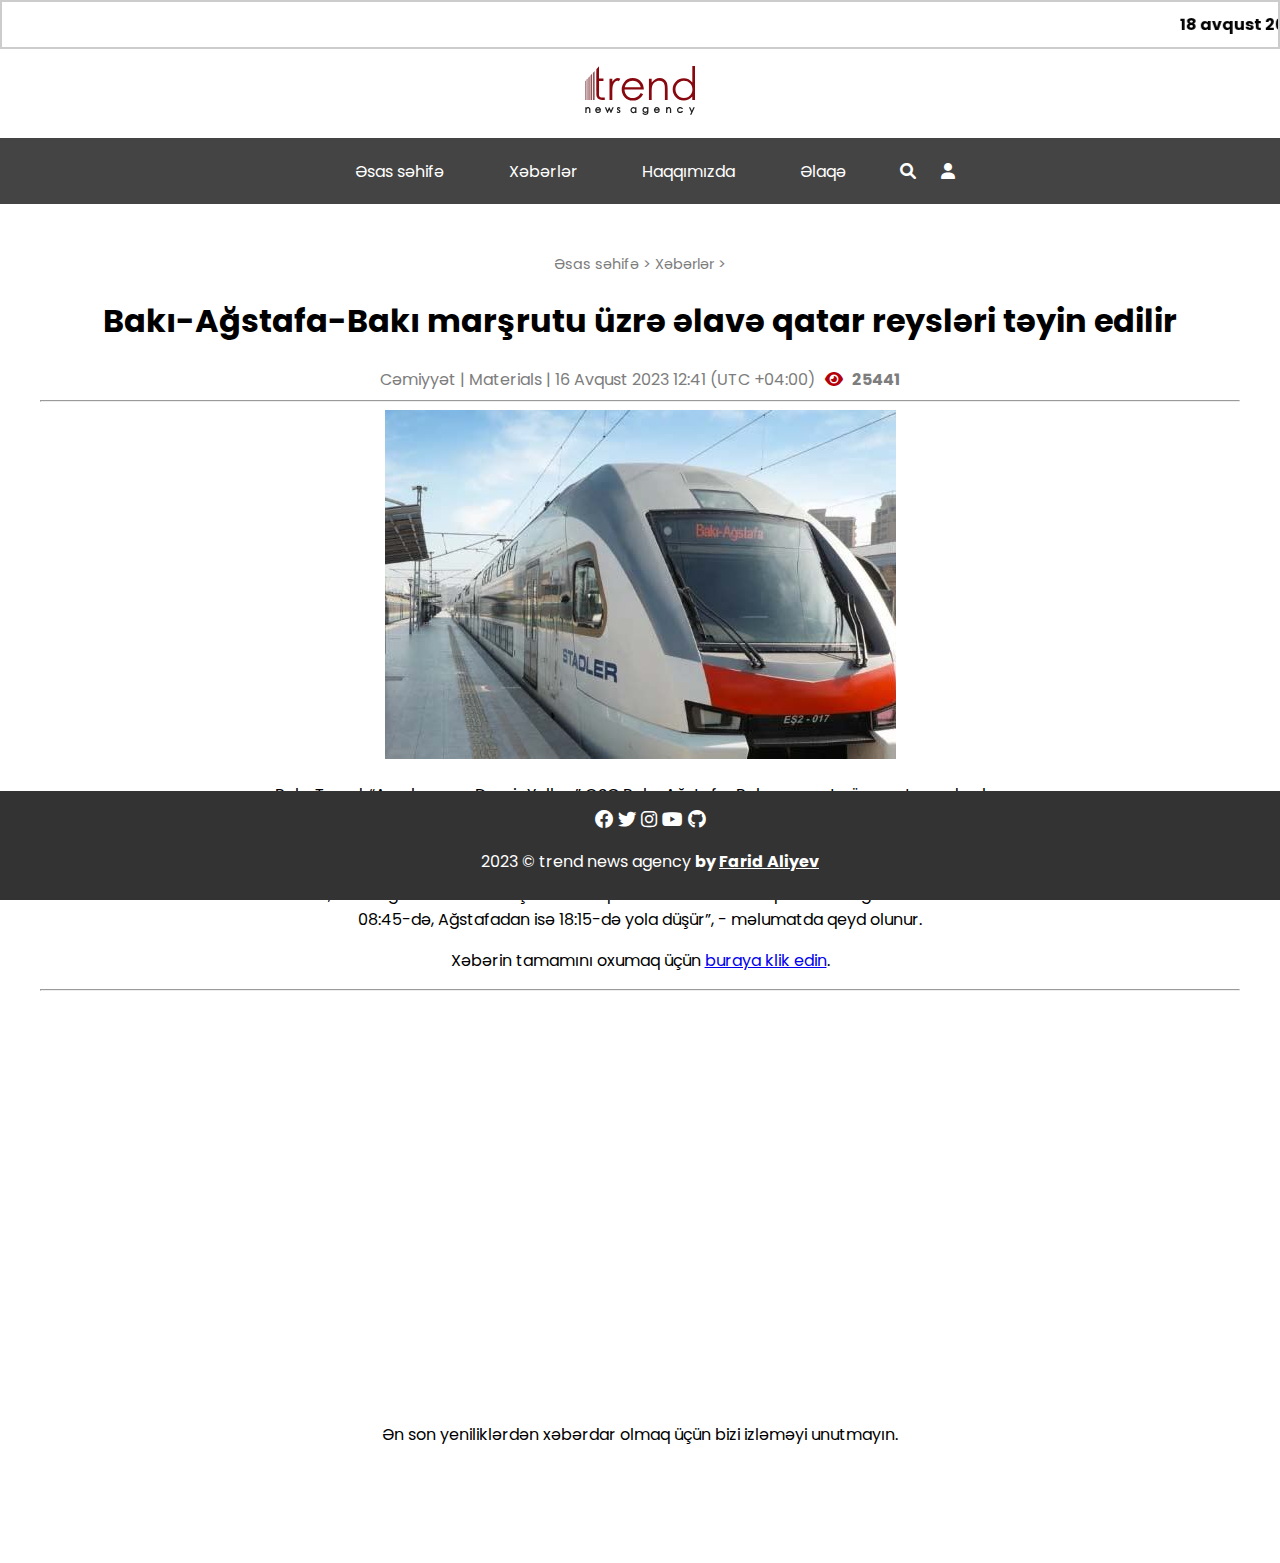
<file: index.html>
<!DOCTYPE html>
<html lang="en">
<head>
    <meta charset="UTF-8">
    <meta name="viewport" content="width=device-width, initial-scale=1.0">
    <title>Bakı-Ağstafa-Bakı marşrutu üzrə əlavə qatar reysləri təyin edilir</title>
    <link rel="stylesheet" href="https://cdnjs.cloudflare.com/ajax/libs/font-awesome/6.0.0-beta3/css/all.min.css">
    <link rel="stylesheet" href="./src/style.css">
    <link href="https://fonts.googleapis.com/css2?family=Poppins:wght@300;400;500;600;700&display=swap" rel="stylesheet">

    <style>
        body {
            margin: 0;
            padding: 0;
        }

        .container {
            margin-bottom: 80px; /* Footer yüksekliği kadar alt boşluk */
        }

        .footer {
            position: fixed;
            left: 0;
            bottom: 0;
            width: 100%;
            background-color: #333;
            color: white;
            padding: 10px;
        }
    </style>
</head>
<body>
    <div class="yuxari-text">
    <marquee behavior="scroll" direction="left" scrollamount="10" loop="infinite" style="border: 2px solid #ccc; padding: 10px;">
        <b>18 avqust 2023</b>-cü il Azərbaycan ərazisində olan hava məlumatları : <i class="fa-solid fa-sun" style="color: #fcc306;"></i> Bakı 34&deg;C | <i class="fa-solid fa-sun" style="color: #fcc306;"></i> Sumqayıt 32&deg;C | <i class="fa-solid fa-cloud-sun-rain" style="color: #0007cf;"></i> Quba 30&deg;C | <i class="fa-solid fa-sun" style="color: #fcc306;"></i> Şamaxı 32&deg;C | <i class="fa-solid fa-sun" style="color: #fcc306;"></i> Gəncə 32&deg;C | <i class="fa-solid fa-cloud-sun-rain" style="color: #0007cf;"></i> Zaqatala 27&deg;C | <i class="fa-solid fa-sun" style="color: #fcc306;"></i>
    </marquee>
</div>
    <header>
        <div class="logo">
            <img src="./src/img/logo.svg" alt="Logo">
        </div>
        <div class="menu-icon" onclick="toggleMenu()">&#9776;</div>

        <nav>
            <ul>
                <li><a class="menu-text" href="#">Əsas səhifə</a></li>
                <li><a class="menu-text" href="#">Xəbərlər</a></li>
                <li><a class="menu-text" href="#">Haqqımızda</a></li>
                <li><a class="menu-text" href="#">Əlaqə</a></li>
                <i style="margin: 20px;" class="fas fa-search icon"> </i>
                <i class="fas fa-user icon"> </i>
            </ul>
        </nav>
    </header>
    <div class="container">
        <div class="content">
            <article>
                <p style="color: #7d7d7d; font-size: 90%;" >Əsas səhifə > Xəbərlər ></p>
                <h1>Bakı-Ağstafa-Bakı marşrutu üzrə əlavə qatar reysləri təyin edilir</h1>
                <div style="color: #7d7d7d;">
                    <span>Cəmiyyət | Materials | 16 Avqust 2023 12:41 (UTC +04:00)</span> 
                    <i style="margin: 5px; color: #b30009;" class="fa fa-eye"></i> <strong>25441</strong>
                </div>
                <hr>
                <img src="./src/img/train_030523.jpeg" alt="Bakı-Ağstafa-Bakı marşrutu üzrə əlavə qatar reysləri təyin edilir">
                <p></p>
                <p class="metn-hissesi">Bakı. Trend:

                    “Azərbaycan Dəmir Yolları” QSC Bakı-Ağstafa-Bakı marşrutu üzrə artmaqda olan sərnişin tələbatı ilə əlaqədar olaraq 19 və 20 avqust tarixlərinə hər iki istiqamət üzrə əlavə qatar reysləri təyin edir.
                    
                    Trend xəbər verir ki, saat 08:25-də qatar Bakıdan Ağstafa istiqamətinə, saat 17:10-da isə qatar Ağstafadan Bakı istiqamətinə yola düşəcək.
                    
                    “Bundan əlavə, Bakı-Ağstafa-Bakı marşrutu üzrə qatarlarımız ənənəvi qrafiklə hər gün Bakıdan saat 08:45-də, Ağstafadan isə 18:15-də yola düşür”, - məlumatda qeyd olunur.</p>
                    <p>Xəbərin tamamını oxumaq üçün <a href="https://az.trend.az/azerbaijan/society/3785026.html">buraya klik edin</a>.</p>  
                    <hr>                
                    <div class="xerite">
                   <iframe src="https://www.google.com/maps/embed?pb=!1m18!1m12!1m3!1d466.90523977285!2d49.841225331046374!3d40.384335481999166!2m3!1f0!2f0!3f0!3m2!1i1024!2i768!4f13.1!3m3!1m2!1s0x40307deb53815d5d%3A0x44f3cca1e25472ae!2sGarage%20Academy!5e0!3m2!1saz!2saz!4v1692227341841!5m2!1saz!2saz" width="700" height="400" style="border:0;" allowfullscreen="" loading="lazy" referrerpolicy="no-referrer-when-downgrade"></iframe>    
                    </div>
                <p>Ən son yeniliklərdən xəbərdar olmaq üçün bizi izləməyi unutmayın.</p>
            </article>
        </div>
    </div>
    <footer class="footer">
        <div class="social-media-icons">
            <a style="color: #fff;" href="https://facebook.com"><i class="fab fa-facebook"></i></a>
            <a style="color: #fff;" href="https://twitter.com"><i class="fab fa-twitter"></i></a>
            <a style="color: #fff;" href="https://instagram.com"><i class="fab fa-instagram"></i></a>
            <a style="color: #fff;" href="https://youtube.com"><i class="fab fa-youtube"></i></a>
            <a style="color: #fff;" href="https://github.com"><i class="fab fa-github"></i></a>
        </div>
        <p> 2023 &copy; trend news agency <b>by <a style="color: #fff;" href="https://github.com/faridalieff">Farid Aliyev</a></b></p>
    </footer>
</body>
</html>
</file>
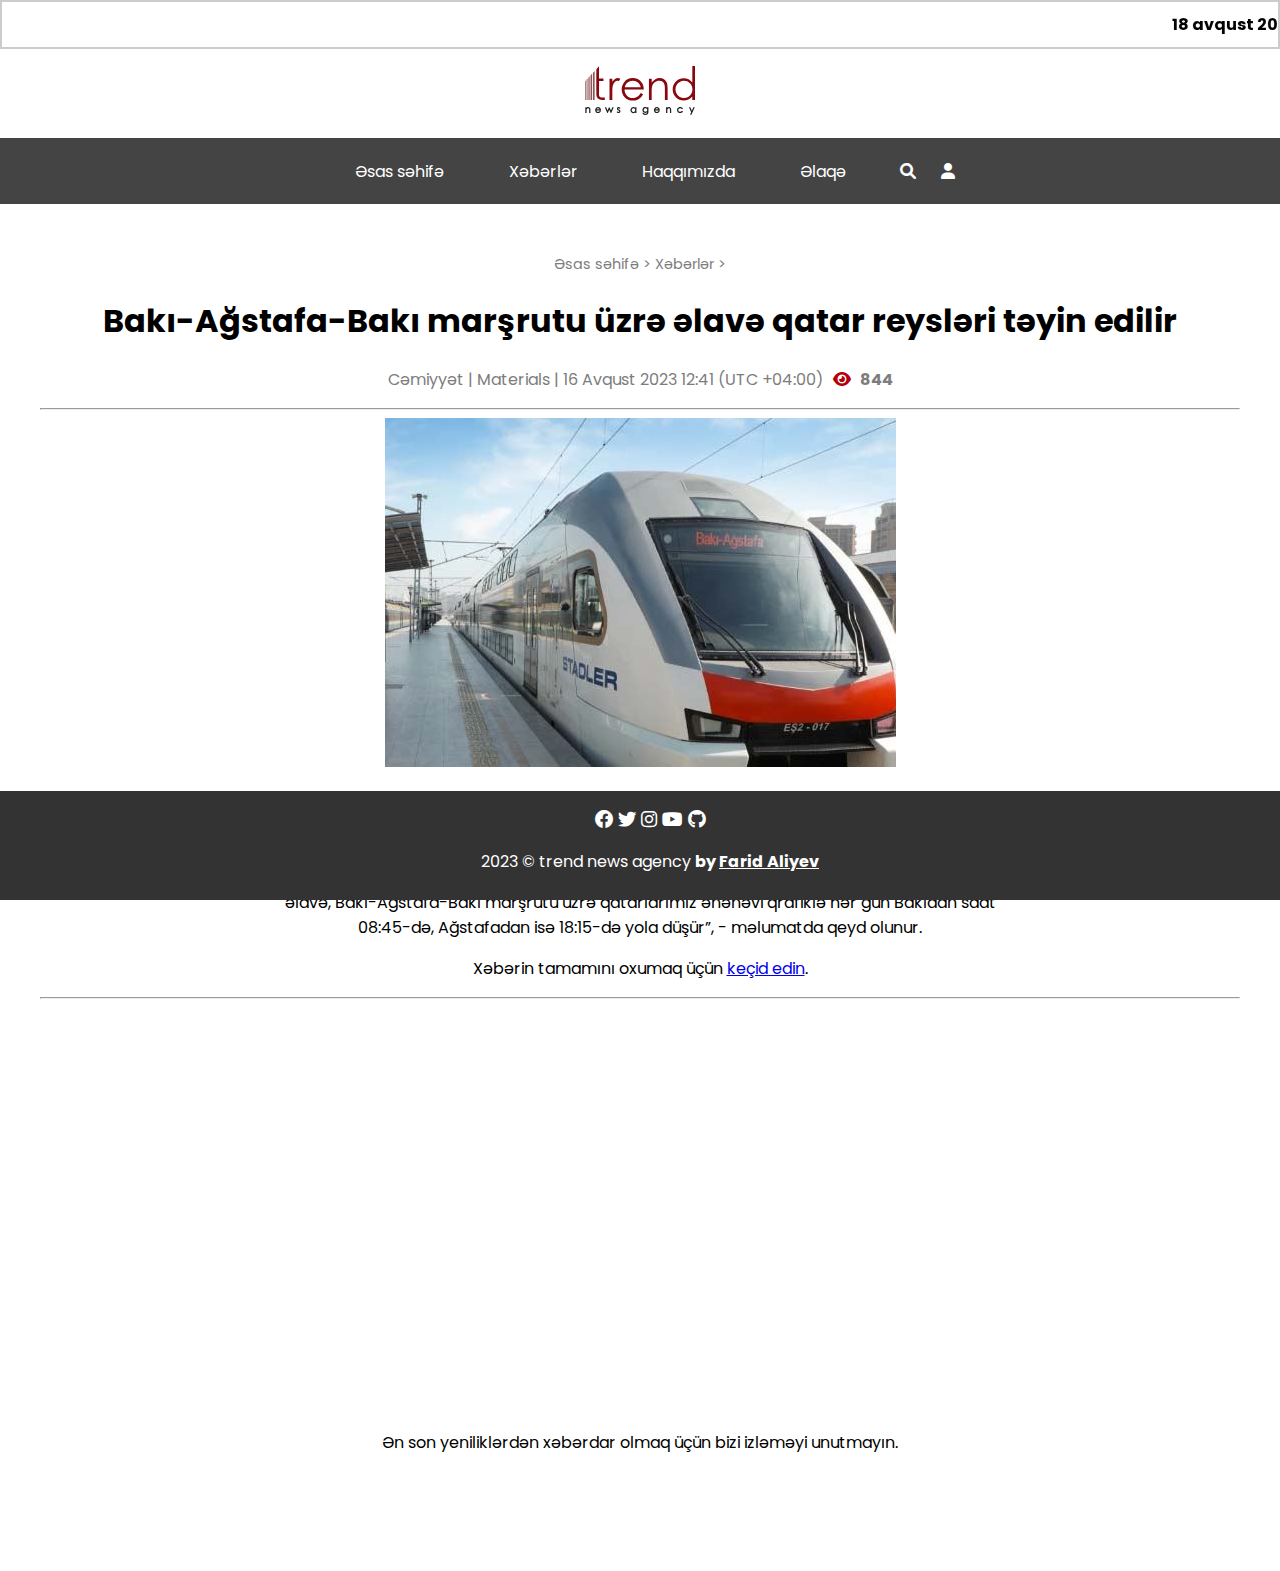
<file: bonus.html>
<!DOCTYPE html>
<html lang="en">
<head>
    <meta charset="UTF-8">
    <meta name="viewport" content="width=device-width, initial-scale=1.0">
    <title>Bakı-Ağstafa-Bakı marşrutu üzrə əlavə qatar reysləri təyin edilir</title>
    <link rel="stylesheet" href="https://cdnjs.cloudflare.com/ajax/libs/font-awesome/6.0.0-beta3/css/all.min.css">
    <link rel="stylesheet" href="./src/style.css">
    <link href="https://fonts.googleapis.com/css2?family=Poppins:wght@300;400;500;600;700&display=swap" rel="stylesheet">

    <style>
        body {
            margin: 0;
            padding: 0;
        }

        .container {
            margin-bottom: 80px; /* Footer yüksekliği kadar alt boşluk */
        }

        .footer {
            position: fixed;
            left: 0;
            bottom: 0;
            width: 100%;
            background-color: #333;
            color: white;
            padding: 10px;
        }
    </style>
</head>
<body>
    <div class="yuxari-text">
    <marquee behavior="scroll" direction="left" scrollamount="10" loop="infinite" style="border: 2px solid #ccc; padding: 10px;">
        <b>18 avqust 2023</b>-cü il Azərbaycan ərazisində olan hava məlumatları : <i class="fa-solid fa-sun" style="color: #fcc306;"></i> Bakı 34&deg;C | <i class="fa-solid fa-sun" style="color: #fcc306;"></i> Sumqayıt 32&deg;C | <i class="fa-solid fa-cloud-sun-rain" style="color: #0007cf;"></i> Quba 30&deg;C | <i class="fa-solid fa-sun" style="color: #fcc306;"></i> Şamaxı 32&deg;C | <i class="fa-solid fa-sun" style="color: #fcc306;"></i> Gəncə 32&deg;C | <i class="fa-solid fa-cloud-sun-rain" style="color: #0007cf;"></i> Zaqatala 27&deg;C | <i class="fa-solid fa-sun" style="color: #fcc306;"></i>
    </marquee>
</div>
    <header>
        <div class="logo">
            <img src="./src/img/logo.svg" alt="Logo">
        </div>
        <div class="menu-icon" onclick="toggleMenu()">&#9776;</div>

        <nav>
            <ul>
                <li><a class="menu-text" href="#">Əsas səhifə</a></li>
                <li><a class="menu-text" href="#">Xəbərlər</a></li>
                <li><a class="menu-text" href="#">Haqqımızda</a></li>
                <li><a class="menu-text" href="#">Əlaqə</a></li>
                <i style="margin: 20px;" class="fas fa-search icon"> </i>
                <i class="fas fa-user icon"> </i>
            </ul>
        </nav>
    </header>
    <div class="container">
        <div class="content">
            <article>
                <p style="color: #7d7d7d; font-size: 90%;" >Əsas səhifə > Xəbərlər ></p>
                <h1>Bakı-Ağstafa-Bakı marşrutu üzrə əlavə qatar reysləri təyin edilir</h1>
                <div style="color: #7d7d7d;">
                    <span >Cəmiyyət | Materials | 16 Avqust 2023 12:41 (UTC +04:00)</span> 
                    <i style="margin: 5px; color: #b30009;" class="fa fa-eye"></i> <strong  id="number">844</strong> <strong id="increment" style="display: none;"></strong></p>
                    <script>
                        let currentNumber = 844; // Başlanğıc ədədi
                        const numberStrong = document.getElementById("number");
                        const incrementStrong = document.getElementById("increment");
                
                        function updateNumber() {
                            const randomIncrement = Math.floor(Math.random() * 3) + 1; // 1, 2 və ya 3 random seç
                            currentNumber += randomIncrement; // Random ədədi artır
                            numberStrong.textContent = currentNumber; // Ədədi yenilə
                            incrementStrong.textContent = "+" + randomIncrement; // Artan ədədi göstər
                            incrementStrong.style.display = "inline"; // Artan ədədi görünən et
                
                            setTimeout(() => {
                                incrementStrong.style.display = "none"; // Artan ədədi 0.750 saniyə sonra gizlə
                            }, 750);
                        }
                
                        setInterval(updateNumber, 3000); // Hər 3 saniyədə bir ədədi yenilə
                    </script>
                </div>
                <hr>
                <div class="image-container1">
                <img src="./src/img/train_030523.jpeg" alt="Bakı-Ağstafa-Bakı marşrutu üzrə əlavə qatar reysləri təyin edilir">
                </div>
                <p></p>
                <p class="metn-hissesi">Bakı. Trend:

                    “Azərbaycan Dəmir Yolları” QSC Bakı-Ağstafa-Bakı marşrutu üzrə artmaqda olan sərnişin tələbatı ilə əlaqədar olaraq 19 və 20 avqust tarixlərinə hər iki istiqamət üzrə əlavə qatar reysləri təyin edir.
                    
                    Trend xəbər verir ki, saat 08:25-də qatar Bakıdan Ağstafa istiqamətinə, saat 17:10-da isə qatar Ağstafadan Bakı istiqamətinə yola düşəcək.
                    
                    “Bundan əlavə, Bakı-Ağstafa-Bakı marşrutu üzrə qatarlarımız ənənəvi qrafiklə hər gün Bakıdan saat 08:45-də, Ağstafadan isə 18:15-də yola düşür”, - məlumatda qeyd olunur.</p>
                    <p>Xəbərin tamamını oxumaq üçün <a href="https://az.trend.az/azerbaijan/society/3785026.html">keçid edin</a>.</p>  
                    <hr>                
                    <div class="xerite">
                   <iframe src="https://www.google.com/maps/embed?pb=!1m18!1m12!1m3!1d466.90523977285!2d49.841225331046374!3d40.384335481999166!2m3!1f0!2f0!3f0!3m2!1i1024!2i768!4f13.1!3m3!1m2!1s0x40307deb53815d5d%3A0x44f3cca1e25472ae!2sGarage%20Academy!5e0!3m2!1saz!2saz!4v1692227341841!5m2!1saz!2saz" width="700" height="400" style="border:0;" allowfullscreen="" loading="lazy" referrerpolicy="no-referrer-when-downgrade"></iframe>    
                    </div>
                <p>Ən son yeniliklərdən xəbərdar olmaq üçün bizi izləməyi unutmayın.</p>
            </article>
        </div>
    </div>
    <footer class="footer">
        <div class="social-media-icons">
            <a style="color: #fff;" href="https://facebook.com"><i class="fab fa-facebook"></i></a>
            <a style="color: #fff;" href="https://twitter.com"><i class="fab fa-twitter"></i></a>
            <a style="color: #fff;" href="https://instagram.com"><i class="fab fa-instagram"></i></a>
            <a style="color: #fff;" href="https://youtube.com"><i class="fab fa-youtube"></i></a>
            <a style="color: #fff;" href="https://github.com"><i class="fab fa-github"></i></a>
        </div>
        <p> 2023 &copy; trend news agency <b>by <a style="color: #fff;" href="https://github.com/faridalieff">Farid Aliyev</a></b></p>
    </footer>
</body>
</html>
</file>
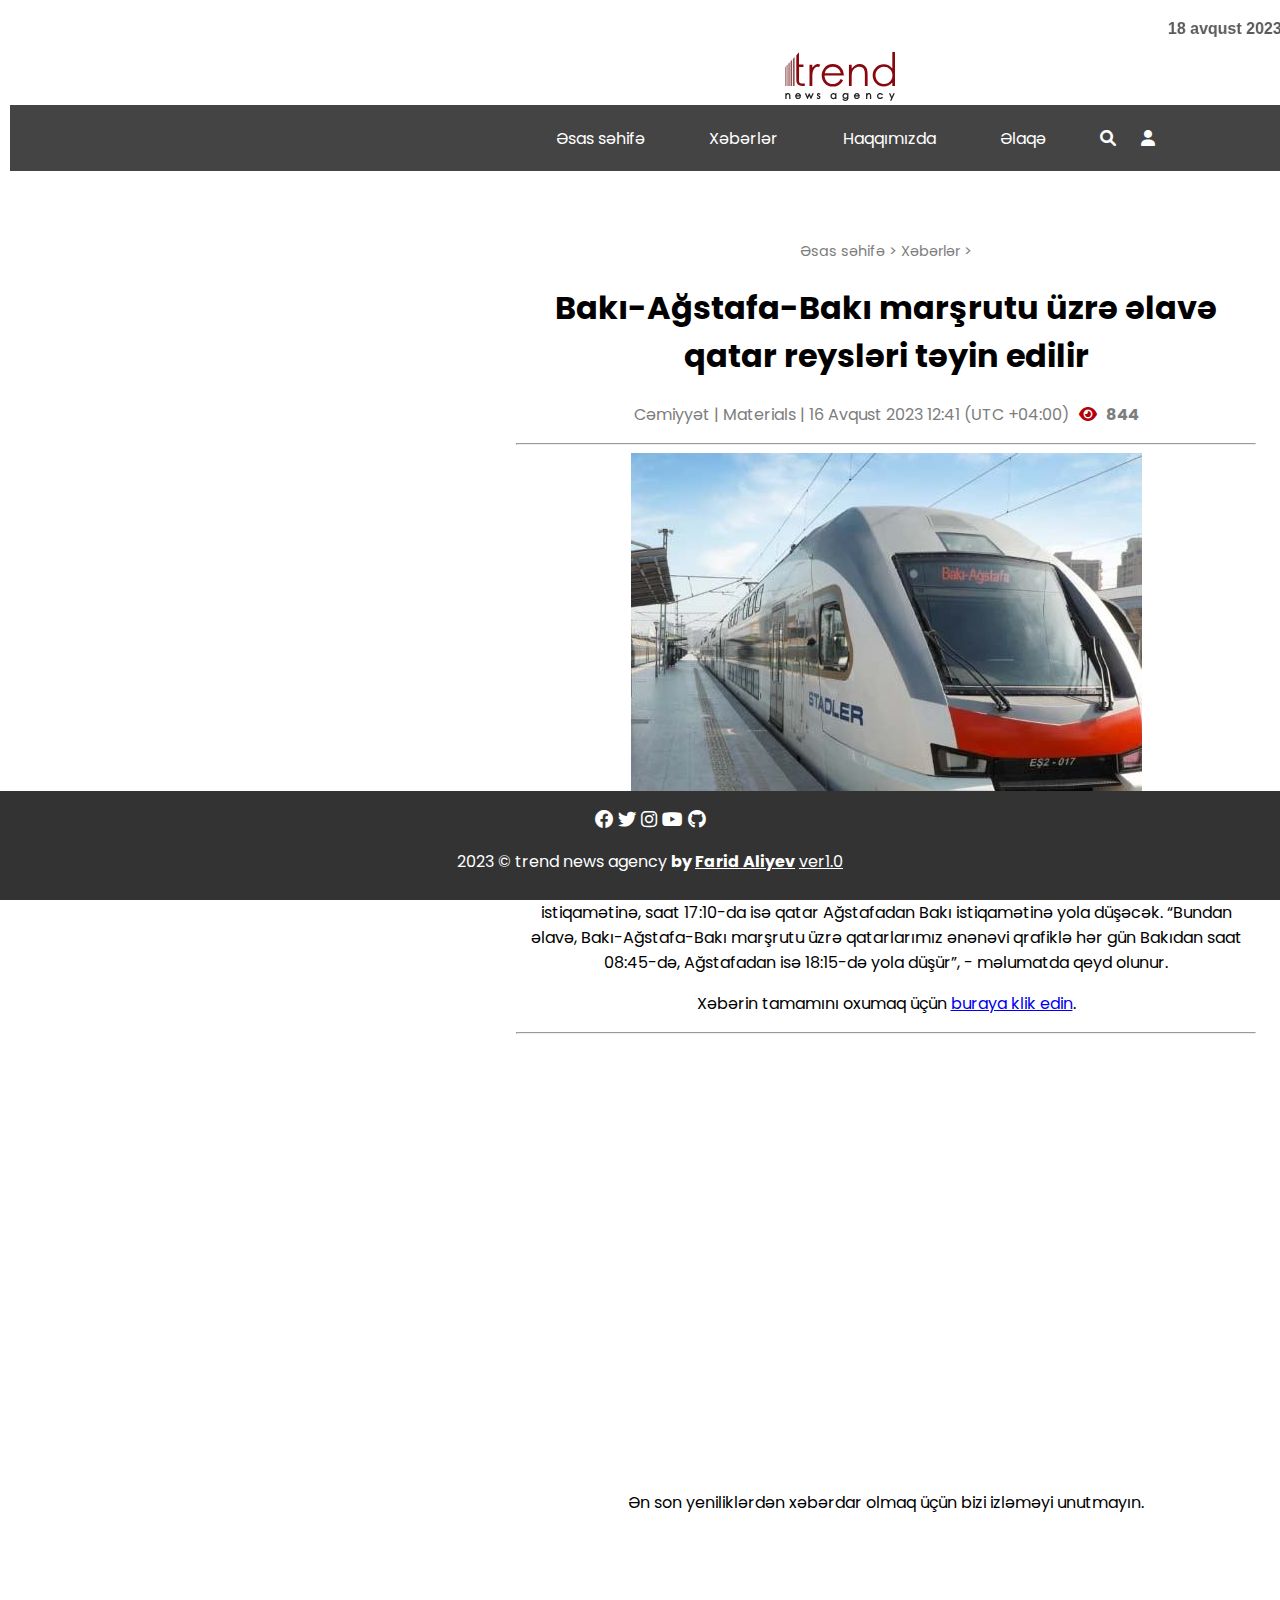
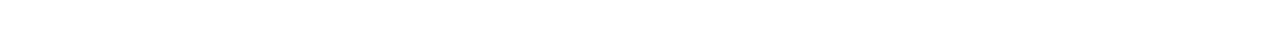
<file: index2.html>
<!DOCTYPE html>
<html lang="en">
<head>
    <meta charset="UTF-8">
    <meta name="viewport" content="width=device-width, initial-scale=1.0">
    <title>Bakı-Ağstafa-Bakı marşrutu üzrə əlavə qatar reysləri təyin edilir</title>
    <link rel="stylesheet" href="https://cdnjs.cloudflare.com/ajax/libs/font-awesome/6.0.0-beta3/css/all.min.css">
    <link rel="stylesheet" href="./src/style2.css">
    <link href="https://fonts.googleapis.com/css2?family=Poppins:wght@300;400;500;600;700&display=swap" rel="stylesheet">
    <style>
        body {
            display: grid;
            grid-template-columns: 1fr 2fr 1fr; 
            gap: 0px; 
        }
        
        header, footer {
            grid-column: span 3; 
            text-align: center;
            color: white;
            padding: 10px;
        }
        
        .banner {
            background-color: #f0f0f0;
            padding: 10px;
        }
        
        .news {
            background-color: #fff;
            padding: 20px;
        }
    </style>
</head>
<body>
    <div class="yuxari-text">
        
    </div>
        <header>
            <marquee behavior="scroll" direction="left" scrollamount="10" loop="infinite" style="border: 0px solid #ccc; padding: 10px; background-color: #fff; color: #5a5a5a; ">
                <b>18 avqust 2023</b>-cü il Azərbaycan ərazisində olan hava məlumatları : <i class="fa-solid fa-sun" style="color: #fcc306;"></i> Bakı 34&deg;C | <i class="fa-solid fa-sun" style="color: #fcc306;"></i> Sumqayıt 32&deg;C | <i class="fa-solid fa-cloud-sun-rain" style="color: #0007cf;"></i> Quba 30&deg;C | <i class="fa-solid fa-sun" style="color: #fcc306;"></i> Şamaxı 32&deg;C | <i class="fa-solid fa-sun" style="color: #fcc306;"></i> Gəncə 32&deg;C | <i class="fa-solid fa-cloud-sun-rain" style="color: #0007cf;"></i> Zaqatala 27&deg;C | <i class="fa-solid fa-sun" style="color: #fcc306;"></i>
            </marquee>
            <div style="background-color: #fff;" class="logo">
                <img src="./src/img/logo.svg" alt="Logo">
            </div>
           
    
            <nav>
                <ul>
                    <li><a class="menu-text" href="#">Əsas səhifə</a></li>
                    <li><a class="menu-text" href="#">Xəbərlər</a></li>
                    <li><a class="menu-text" href="#">Haqqımızda</a></li>
                    <li><a class="menu-text" href="#">Əlaqə</a></li>
                    <i style="margin: 20px;" class="fas fa-search icon"> </i>
                    <i class="fas fa-user icon"> </i>
                </ul>
            </nav>
        </header>
    
    <div style="background-color: #fff;" class="banner">
        <iframe width="456" height="810" src="https://www.youtube.com/embed/T_Zae0KEuEI" title="حالة من حالات الواتس الجمالية #كوميديات" frameborder="0" allow="accelerometer; autoplay; clipboard-write; encrypted-media; gyroscope; picture-in-picture; web-share" allowfullscreen></iframe>
    </div>
    
    <div class="news">
        <div class="container">
            <div class="content">
                <article>
                    <p style="color: #7d7d7d; font-size: 90%;" >Əsas səhifə > Xəbərlər ></p>
                    <h1>Bakı-Ağstafa-Bakı marşrutu üzrə əlavə qatar reysləri təyin edilir</h1>
                    <div style="color: #7d7d7d;">
                        <span >Cəmiyyət | Materials | 16 Avqust 2023 12:41 (UTC +04:00)</span> 
                        <i style="margin: 5px; color: #b30009;" class="fa fa-eye"></i> <strong  id="number">844</strong> <strong id="increment" style="display: none;"></strong></p>
                        <script>
                            let currentNumber = 844; // Başlanğıc ədədi
                            const numberStrong = document.getElementById("number");
                            const incrementStrong = document.getElementById("increment");
                    
                            function updateNumber() {
                                const randomIncrement = Math.floor(Math.random() * 3) + 1; // 1, 2 və ya 3 random seç
                                currentNumber += randomIncrement; // Random ədədi artır
                                numberStrong.textContent = currentNumber; // Ədədi yenilə
                                incrementStrong.textContent = "+" + randomIncrement; // Artan ədədi göstər
                                incrementStrong.style.display = "inline"; // Artan ədədi görünən et
                    
                                setTimeout(() => {
                                    incrementStrong.style.display = "none"; // Artan ədədi 0.750 saniyə sonra gizlə
                                }, 750);
                            }
                    
                            setInterval(updateNumber, 3000); // Hər 3 saniyədə bir ədədi yenilə
                        </script>
                    </div>
                    <hr>
                    <img src="./src/img/train_030523.jpeg" alt="Bakı-Ağstafa-Bakı marşrutu üzrə əlavə qatar reysləri təyin edilir">
                    <p></p>
                    <p class="metn-hissesi">Bakı. Trend:
    g
                        “Azərbaycan Dəmir Yolları” QSC Bakı-Ağstafa-Bakı marşrutu üzrə artmaqda olan sərnişin tələbatı ilə əlaqədar olaraq 19 və 20 avqust tarixlərinə hər iki istiqamət üzrə əlavə qatar reysləri təyin edir.
                        
                        Trend xəbər verir ki, saat 08:25-də qatar Bakıdan Ağstafa istiqamətinə, saat 17:10-da isə qatar Ağstafadan Bakı istiqamətinə yola düşəcək.
                        
                        “Bundan əlavə, Bakı-Ağstafa-Bakı marşrutu üzrə qatarlarımız ənənəvi qrafiklə hər gün Bakıdan saat 08:45-də, Ağstafadan isə 18:15-də yola düşür”, - məlumatda qeyd olunur.</p>
                        <p>Xəbərin tamamını oxumaq üçün <a href="https://az.trend.az/azerbaijan/society/3785026.html">buraya klik edin</a>.</p>  
                        <hr>         
                        <br>
                        <div class="xerite">
                       <iframe src="https://www.google.com/maps/embed?pb=!1m18!1m12!1m3!1d466.90523977285!2d49.841225331046374!3d40.384335481999166!2m3!1f0!2f0!3f0!3m2!1i1024!2i768!4f13.1!3m3!1m2!1s0x40307deb53815d5d%3A0x44f3cca1e25472ae!2sGarage%20Academy!5e0!3m2!1saz!2saz!4v1692227341841!5m2!1saz!2saz" width="700" height="400" style="border:0;" allowfullscreen="" loading="lazy" referrerpolicy="no-referrer-when-downgrade"></iframe>    
                        </div>
                    <p>Ən son yeniliklərdən xəbərdar olmaq üçün bizi izləməyi unutmayın.</p>
                    <br>
                    <br>
                    
                </article>
                <br>
            </div>
        </div>
    </div>
    
    <div style="background-color: #fff;" class="banner">
<img style="height: 50%;" src="./src/img/Ekran Resmi 2023-08-18 02.10.56.png" alt="">    </div>
    
<footer class="footer">
    <div class="social-media-icons">
        <a style="color: #fff;" href="https://facebook.com"><i class="fab fa-facebook"></i></a>
        <a style="color: #fff;" href="https://twitter.com"><i class="fab fa-twitter"></i></a>
        <a style="color: #fff;" href="https://instagram.com"><i class="fab fa-instagram"></i></a>
        <a style="color: #fff;" href="https://youtube.com"><i class="fab fa-youtube"></i></a>
        <a style="color: #fff;" href="https://github.com"><i class="fab fa-github"></i></a>
    </div>
    <p> 2023 &copy; trend news agency <b>by <a style="color: #fff;" href="https://github.com/faridalieff">Farid Aliyev</a></b>  <a style="color: #fff;" href="./index.html">ver1.0</a></p>
</footer>
</body>
</html>
</file>
<file: src/style.css>
body {
    font-family: Arial, sans-serif;
    margin: 0;
    padding: 0;
}

header {
    background-color: #ffffff;
    color: #fff;
    text-align: center;
    padding: 10px 0;
}

nav {
    background-color: #444;
    padding: 5px 0;
}

nav ul {
    list-style: none;
    margin: 0;
    padding: 0;
    text-align: center;
}

nav ul li {
    display: inline-block;
    margin: 0 10px;
    
}

nav ul li a {
    text-decoration: none;
    color: #fff;
}

footer {
    background-color: #333;
    color: #fff;
    text-align: center;
    padding: 10px 0;
    position: fixed;
    bottom: 0;
    width: 100%;
    font-size: 105;
}

.footer {
    position: fixed;
    left: 0;
    bottom: 0;
    width: 100%;
    background-color: #333;
    color: white;
    padding: 10px;
    font-family: 'Poppins', sans-serif;

}

.container {
    max-width: 1200px;
    margin: 0 auto;
    padding: 20px;
}

.content {
    margin-top: 20px;
    text-align: center;
    font-family: 'Poppins', sans-serif;
    
}

.logo img {
    max-width: 110px;
    height: auto;
}

.metn-hissesi {
    border: 0px solid #ccc;
    padding: 0px;
    width: 740px;
    margin: auto;
    font-family: 'Poppins', sans-serif;
}

.icon {
    color: #fff;
}

.menu-text {
    display: inline-block;
    padding: 10px 20px;
    color: white;
    text-decoration: none;
    transition: background-color 0.3s;
    font-family: 'Poppins', sans-serif;
}

.menu-text:hover {
    font-size: 115%;
}

.social-media-icons {
    font-size:  115%;
    color: #fff;
    margin: 5px;

}


@media (max-width: 768px) {
    .container {
        padding: 10px;
    }
}

.yuxari-text {
    font-family: 'Poppins', sans-serif;
}

p {
    font-family: 'Poppins', sans-serif;
}

h1 {
    font-family: 'Poppins', sans-serif;
}
.xerite {
    text-align: center;
}

.image-container1 {
    position: relative;
    display: inline-block;
}

.image-container1 img {
    transition: transform 0.75s;
}

.image-container1:hover img {
    transform: scale(1.08);
}
</file>
<file: src/style2.css>
body {
    font-family: Arial, sans-serif;
    margin: 0;
    padding: 0;
}

header {
    background-color: #ffffff;
    color: #000000;
    text-align: center;
    padding: 10px 0;
}

nav {
    background-color: #444;
    padding: 5px 0;
}

nav ul {
    list-style: none;
    margin: 0;
    padding: 0;
    text-align: center;
}

nav ul li {
    display: inline-block;
    margin: 0 10px;
    
}

nav ul li a {
    text-decoration: none;
    color: #fff;
}

footer {
    background-color: #333;
    color: #fff;
    text-align: center;
    padding: 10px 0;
    position: fixed;
    bottom: 0;
    width: 100%;
    font-size: 105;
}

.footer {
    position: fixed;
    left: 0;
    bottom: 0;
    width: 100%;
    background-color: #333;
    color: white;
    padding: 10px;
    font-family: 'Poppins', sans-serif;

}

.container {
    max-width: 1200px;
    margin: 0 auto;
    padding: 20px;
}

.content {
    margin-top: 20px;
    text-align: center;
    font-family: 'Poppins', sans-serif;
    
}

.logo img {
    max-width: 110px;
    height: auto;
}

.metn-hissesi {
    border: 0px solid #ccc;
    padding: 0px;
    width: 740px;
    margin: auto;
    font-family: 'Poppins', sans-serif;
}

.icon {
    color: #fff;
}

.menu-text {
    display: inline-block;
    padding: 10px 20px;
    color: white;
    text-decoration: none;
    transition: background-color 0.3s;
    font-family: 'Poppins', sans-serif;
}

.menu-text:hover {
    font-size: 115%;
}

.social-media-icons {
    font-size:  115%;
    color: #fff;
    margin: 5px;

}


@media (max-width: 768px) {
    .container {
        padding: 10px;
    }
}

.yuxari-text {
    font-family: 'Poppins', sans-serif;
}

p {
    font-family: 'Poppins', sans-serif;
}

h1 {
    font-family: 'Poppins', sans-serif;
}
.xerite {
    text-align: center;
}

.image-container1 {
    position: relative;
    display: inline-block;
}

.image-container1 img {
    transition: transform 0.75s;
}

.image-container1:hover img {
    transform: scale(1.08);
}
</file>
